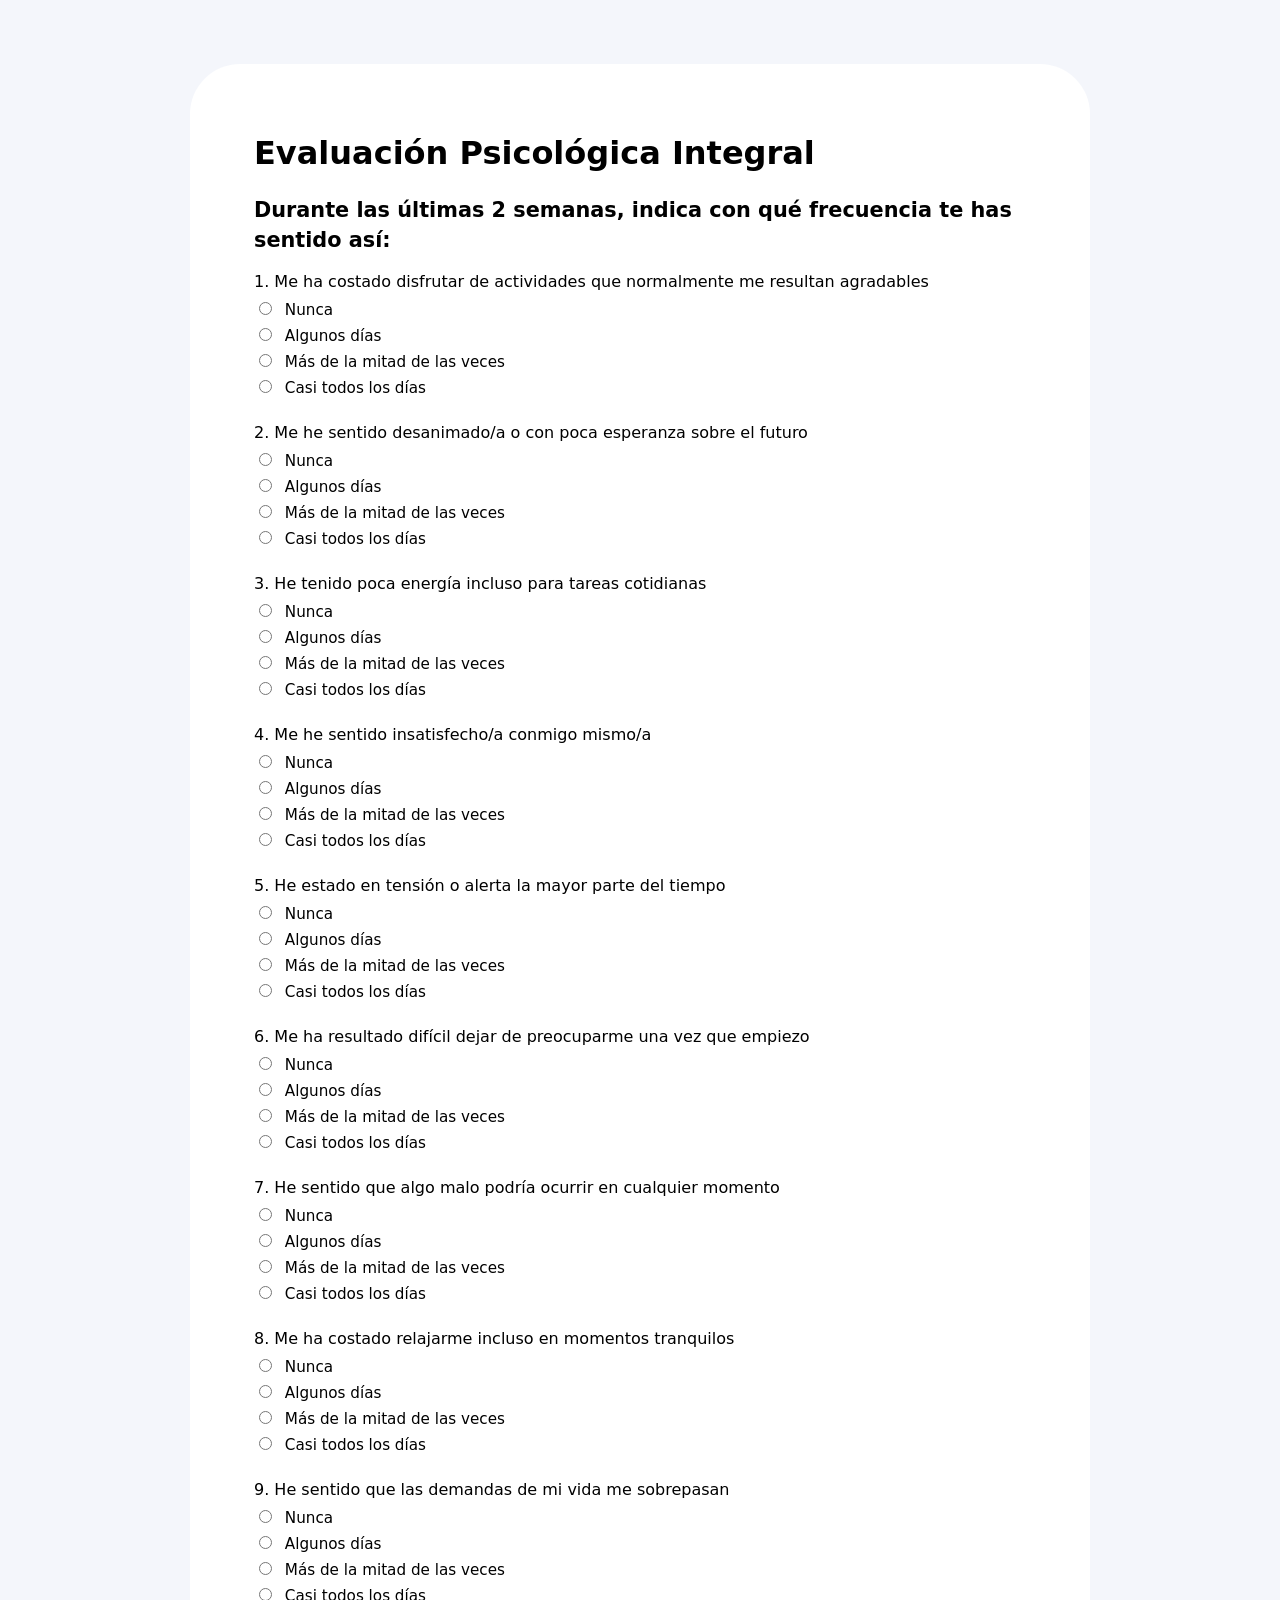
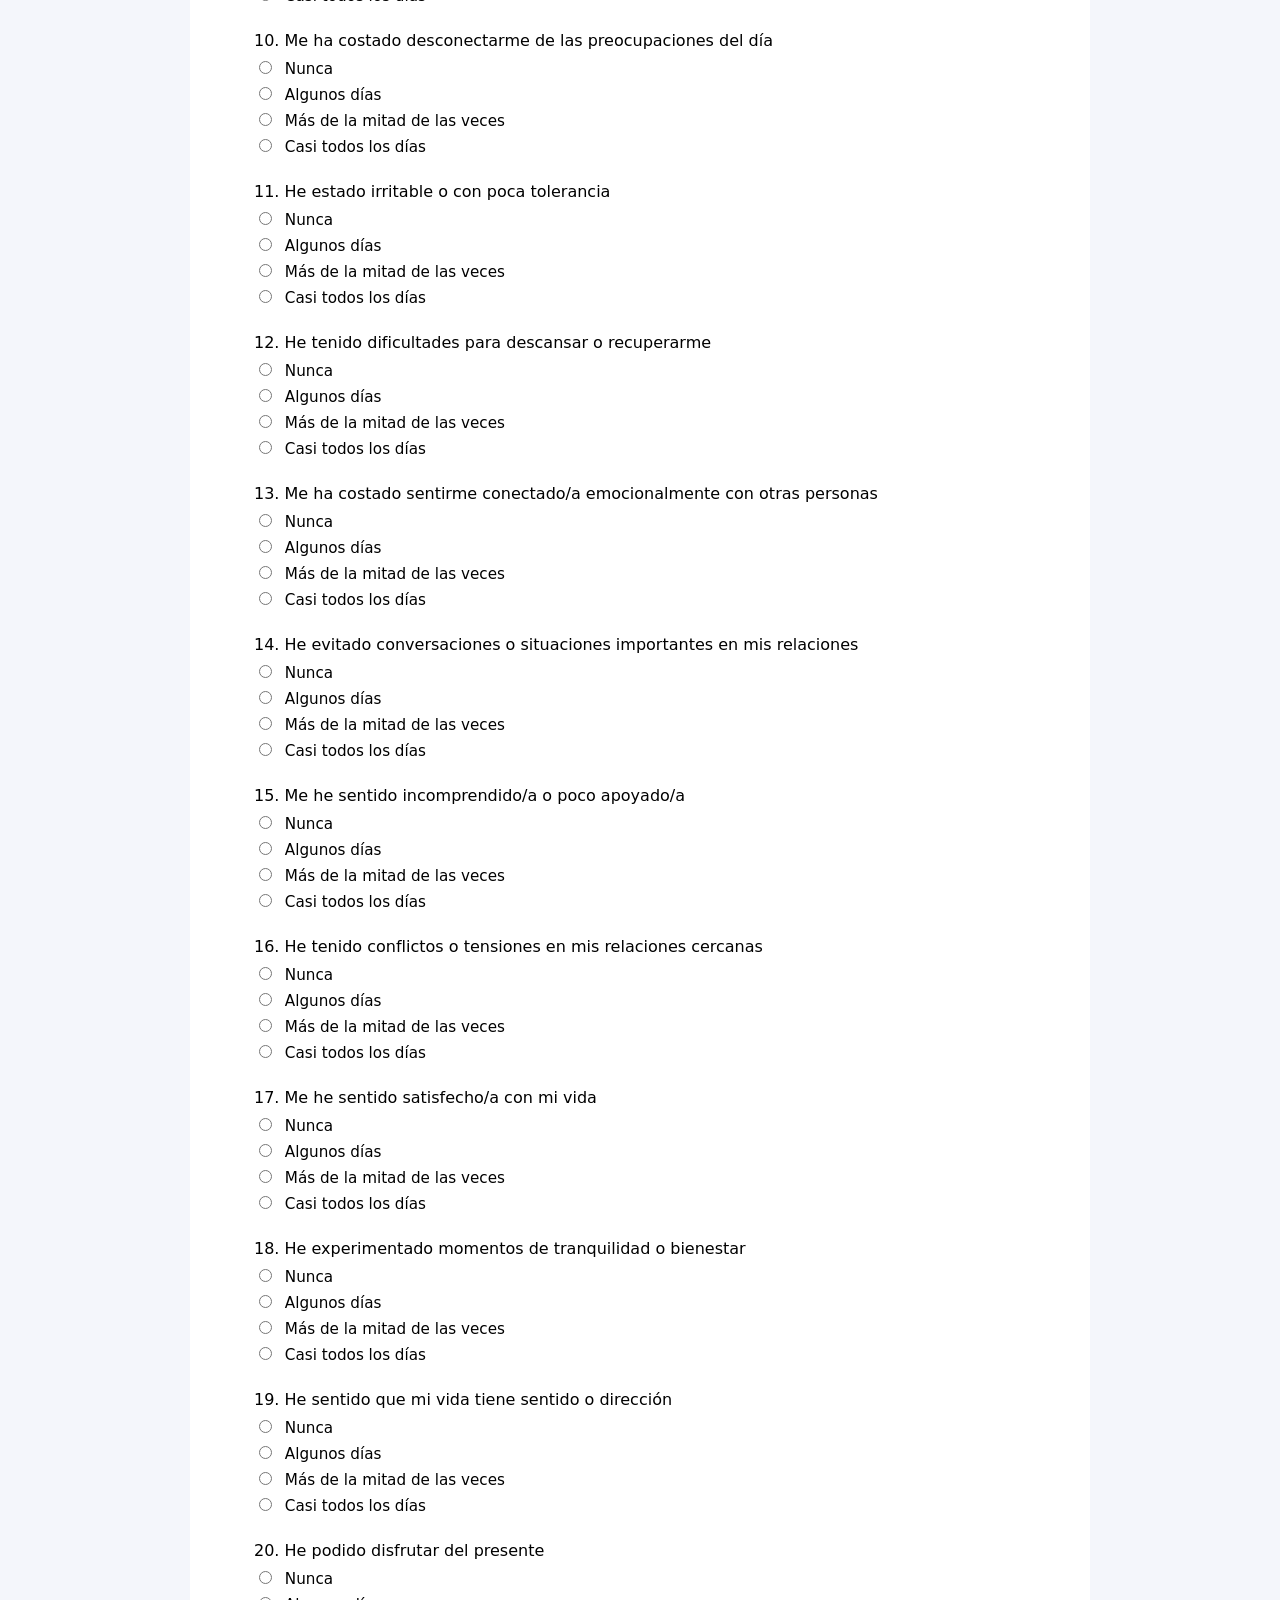
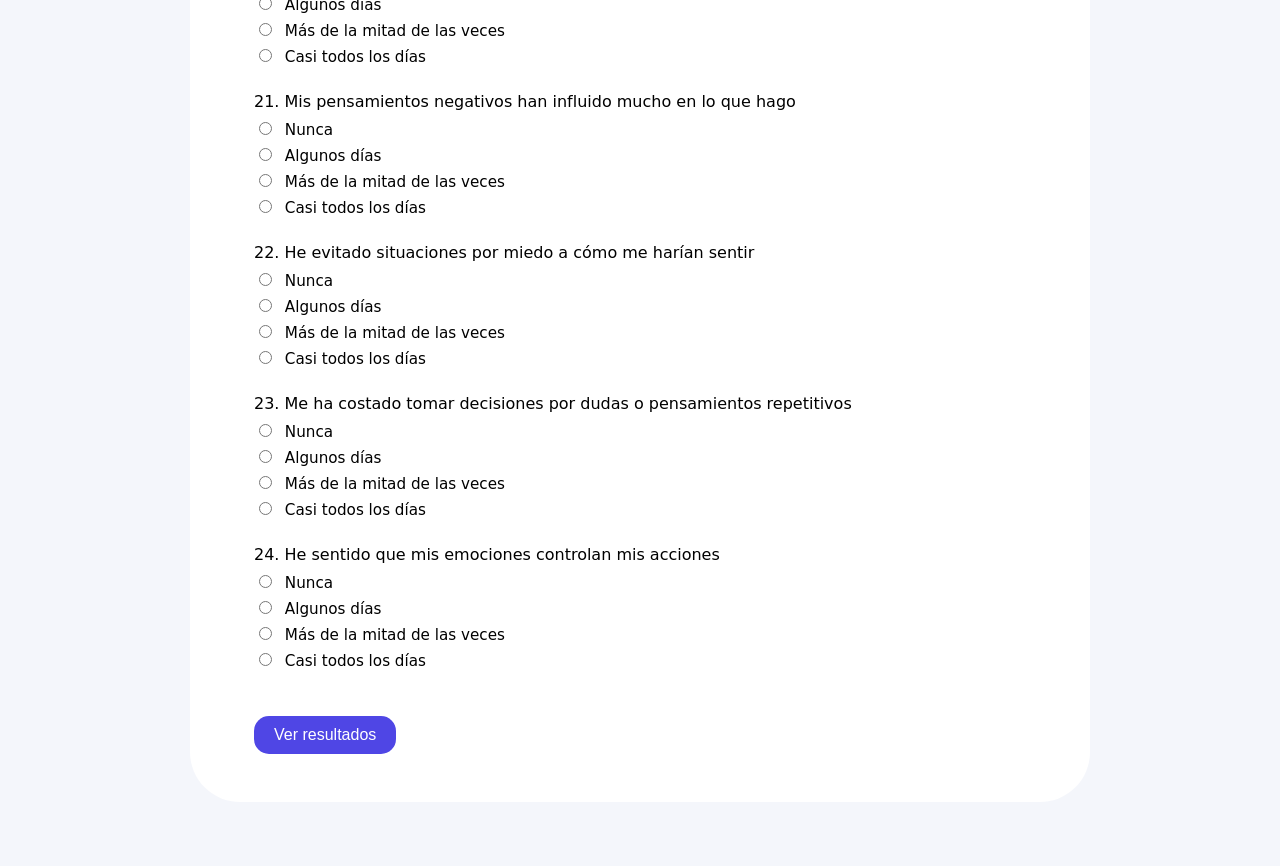
<file: assessment.html>
<!DOCTYPE html>
<html lang="es">
<head>
<meta charset="UTF-8">
<title>IIFP-24</title>
<style>
/* Reset básico */
* {
  box-sizing: border-box;
}

body { 
  margin: 0;
  font-family: system-ui, -apple-system, BlinkMacSystemFont, 'Segoe UI', Roboto, Oxygen, Ubuntu, Cantarell, 'Open Sans', 'Helvetica Neue', sans-serif; 
  background:#f4f6fb; 
}

/* MOBILE FIRST */
.container { 
  width: 100%;
  margin: 1rem auto;
  padding: 1.2rem;
  background-color: #fff;
  border-radius: 20px;
}

/* Tipografía adaptable */
h1 {
  font-size: 1.5rem;
  line-height: 1.3;
}

h2 {
  font-size: 1.1rem;
  line-height: 1.4;
}

/* Preguntas */
.question { 
  margin-bottom:20px; 
}

.question p {
  font-size: 0.95rem;
  margin-bottom: 8px;
}

/* Opciones tipo botón (mejora UX móvil) */
label {
  display: block;
  background: #f1f5f9;
  padding: 10px;
  border-radius: 10px;
  margin-bottom: 6px;
  font-size: 0.9rem;
  cursor: pointer;
}

input[type="radio"] {
  margin-right: 8px;
}

/* Botón */
button { 
  width: 100%;
  padding:12px; 
  margin-top: 20px; 
  background:#4f46e5; 
  color:white; 
  border:none;
  border-radius: 15px;
  font-size: 1rem;
  cursor: pointer; 
}

/* Resultado */
.result { 
  margin-top:20px; 
  background:#eef2ff; 
  padding:12px; 
  border-radius: 15px;
  font-size: 0.95rem;
}

/* TABLET */
@media (min-width: 768px) {
  .container {
    max-width: 700px;
    padding: 2rem;
    border-radius: 30px;
  }

  h1 {
    font-size: 1.8rem;
  }

  h2 {
    font-size: 1.2rem;
  }

  .question p {
    font-size: 1rem;
  }

  label {
    font-size: 0.95rem;
  }
}

/* DESKTOP */
@media (min-width: 1024px) {
  .container { 
    max-width:900px; 
    margin: 4rem auto;
    padding: 3rem 4rem;
    border-radius: 50px;
  }

  h1 {
    font-size: 2rem;
  }

  h2 {
    font-size: 1.3rem;
  }

  .question p {
    font-size: 1rem;
  }

  label {
    display: inline-block;
    background: transparent;
    padding: 0;
    margin-right: 15px;
  }

  button {
    width: auto;
    padding: 10px 20px;
  }

  .result {
    padding: 15px;
    font-size: 1rem;
  }
}
</style>
</head>

<body>
  <div class="container">
    <h1>Evaluación Psicológica Integral</h1>
    <h2>Durante las últimas 2 semanas, indica con qué frecuencia te has sentido así:</h2>
    <form id="test"></form>
    <button onclick="calcular()">Ver resultados</button>
    <div id="res" class="result" style="display:none;"></div>
  </div>

<script>
const preguntas = [
"Me ha costado disfrutar de actividades que normalmente me resultan agradables",
"Me he sentido desanimado/a o con poca esperanza sobre el futuro",
"He tenido poca energía incluso para tareas cotidianas",
"Me he sentido insatisfecho/a conmigo mismo/a",

"He estado en tensión o alerta la mayor parte del tiempo",
"Me ha resultado difícil dejar de preocuparme una vez que empiezo",
"He sentido que algo malo podría ocurrir en cualquier momento",
"Me ha costado relajarme incluso en momentos tranquilos",

"He sentido que las demandas de mi vida me sobrepasan",
"Me ha costado desconectarme de las preocupaciones del día",
"He estado irritable o con poca tolerancia",
"He tenido dificultades para descansar o recuperarme",

"Me ha costado sentirme conectado/a emocionalmente con otras personas",
"He evitado conversaciones o situaciones importantes en mis relaciones",
"Me he sentido incomprendido/a o poco apoyado/a",
"He tenido conflictos o tensiones en mis relaciones cercanas",

"Me he sentido satisfecho/a con mi vida",
"He experimentado momentos de tranquilidad o bienestar",
"He sentido que mi vida tiene sentido o dirección",
"He podido disfrutar del presente",

"Mis pensamientos negativos han influido mucho en lo que hago",
"He evitado situaciones por miedo a cómo me harían sentir",
"Me ha costado tomar decisiones por dudas o pensamientos repetitivos",
"He sentido que mis emociones controlan mis acciones"
];

const opciones = ["Nunca","Algunos días","Más de la mitad de las veces","Casi todos los días"];

const form = document.getElementById("test");

preguntas.forEach((p,i)=>{
  let html = "<div class='question'><p>"+(i+1)+". "+p+"</p>";
  opciones.forEach((op,val)=>{
    html += "<label><input type='radio' name='q"+i+"' value='"+val+"'> "+op+"</label><br>";
  });
  html += "</div>";
  form.innerHTML += html;
});

function calcular(){
  let total=0;
  let sub=[0,0,0,0,0,0];

  for(let i=0;i<24;i++){
    let r=document.querySelector("input[name='q"+i+"']:checked");
    if(!r){ alert("Responde todo"); return;}
    let v=parseInt(r.value);

    if(i>=16 && i<=19) v = 3 - v; // invertir bienestar

    total+=v;

    let idx = Math.floor(i/4);
    sub[idx]+=v;
  }

  let nivel="";
  if(total<=18) nivel="Funcionamiento saludable";
  else if(total<=36) nivel="Malestar leve";
  else if(total<=54) nivel="Malestar moderado";
  else nivel="Malestar alto";

  let html = "<h2>Resultado</h2>";
  html += "<p><b>Puntaje total:</b> "+total+"/72</p>";
  html += "<p><b>Nivel:</b> "+nivel+"</p>";

  html += "<hr>";
  html += "<p><b>Perfil:</b></p>";
  html += "<p>Ánimo: "+sub[0]+"/12</p>";
  html += "<p>Ansiedad: "+sub[1]+"/12</p>";
  html += "<p>Estrés: "+sub[2]+"/12</p>";
  html += "<p>Relacional: "+sub[3]+"/12</p>";
  html += "<p>Bienestar: "+sub[4]+"/12</p>";
  html += "<p>Fusión cognitiva: "+sub[5]+"/12</p>";

  document.getElementById("res").style.display="block";
  document.getElementById("res").innerHTML=html;
}
</script>

</body>
</html>
</file>
